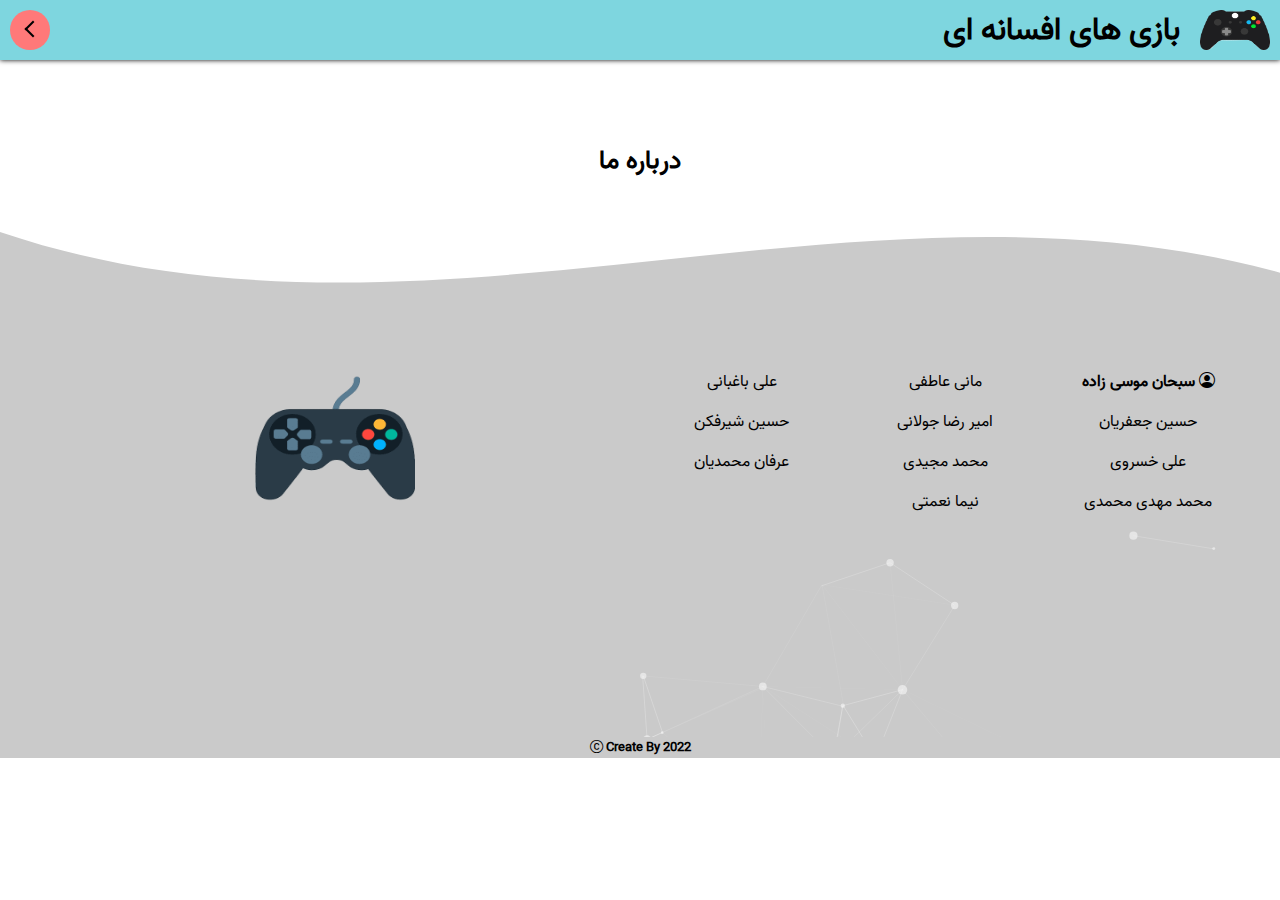
<file: Legendary Game/card/product.html>
<!DOCTYPE html>
<html lang="en">
  <head>
    <meta charset="UTF-8" />
    <meta http-equiv="X-UA-Compatible" content="IE=edge" />
    <meta name="viewport" content="width=device-width, initial-scale=1.0" />
    <link rel="icon" href="images/5.png">
    <link rel="stylesheet" href="https://cdn.jsdelivr.net/npm/bootstrap-icons@1.10.2/font/bootstrap-icons.css">
    <title>Product</title>
    <style>
      html{
            scroll-behavior: smooth;
        }
        *{
            margin: 0;
            padding: 0;
            box-sizing: border-box;
            transition: all .6s;
            font-family: vazir;
        }
        body{
            accent-color: rgb(166, 0, 255);
            animation: start .6s;
            overflow-x: hidden;
        }
        ::-webkit-scrollbar{
            width: 13px;
        }
        ::-webkit-scrollbar-thumb{
            background-color: rebeccapurple;
            border-radius: 10px;
        }
        ::selection{
            background-color: rgb(43, 198, 226);
            color: rgb(0, 0, 0);
        }
        @font-face {
            font-family: vazir;
            src: url(../fonts/Vazir-Regular.woff) format('woff'),
             url(../fonts/Vazir-Regular.ttf) format('ttf'),
             url(../fonts/Vazir-Regular.woff2) format('woff2'),
             url(../fonts/Vazir-Regular.eot);
        }
        @keyframes start{
            0%{
                transform: scale(.5);
            }
            100%{
                transform: scale(1);
            }
        }

        /*------------------------------------------------------------------------*/
      .container4{
          position: relative;
          width: 100%;
          height: 45vh;
          display: grid;
          grid-template-columns: 1fr 1fr;
          justify-content:center ;
          align-items: center;
          padding: 30px;
          overflow: hidden;
          background-color: rgb(202, 202, 202);
        }

        .footer{
          display: grid;
          grid-template-columns: 1fr 1fr 1fr;
        }

        .footer li{
          list-style: none;
          font-size: 1rem;
          line-height: 40px;
        }

        .img-footer{
          width: 160px;
          height: 140px;
          
        }
        /*navbar*/

        .nav{
          position: relative;
          width: 100%;
          height: 60px;
          background-color: #7ed6df;
          display: flex;
          justify-content: space-between ;
          align-items: center;
          box-shadow: 0 0 5px black;
          padding: 10px;
          z-index: 9999999999;
          top: 0;
        }
        .nav img{
          width: 70px;
          height: 40px;
        }

        .nav div{
          width: 500px;
          display: flex;
          justify-content: right ;
          align-items: center;
          font-size: 1rem;
        }

        .nav div li{
          list-style: none;
          padding: 5px;
          color: black;
        }
        .nav div h1{
          margin-right: 20px;
        }


        .nav div li:hover{
          cursor: pointer;
          background-color:#ff7979;
          color:aliceblue;
          border-radius: 5px;
        }

        .nav-home{
          cursor: pointer;
          background-color:#ff7979;
          color:aliceblue !important;
          border-radius: 5px;
          margin-left: 20px;
        }

        .title-text{
          text-align: center;
          font-size: 26px;
        }

        /*Body-Web*/

        .details {
          position: relative;
        display: flex;
        flex-flow: row wrap;
        margin-top: 20px;
        justify-content: center;
        align-items: center;
        width: 100%;
        padding: 30px;
        overflow: hidden;
      }

      .desc {
        width: 100%;
        padding: 20px;
      }

      .desc h1 {
        margin-bottom: 15px;
      }

      .desc p {
          font-size: 20px;
          line-height: 50px;
      }

      /* .text-div{
        width: 90%;
      } */

      .div-img{
        display: flex;
        align-items: center;
        justify-content:center ;
      }

      .img-top-2{
        width: 400px;
        height: 300px;
        border-radius: 10px;
      }

      .navbar {
        width: 100%;
        background-color: rgb(190, 190, 190);
        padding: 40px;
      }

      /* .title-h1{
        direction: ltr;
      } */

      /*btn-history*/

      .btn-history{
          width: 40px;
          height: 40px;
          background-color: #ff7979;
          color: #ecedef;
          border: none;
          border-radius: 40px;
          cursor: pointer;
        }

        .btn-history:hover{
          box-shadow: 0 0 5px black;
          width: 100px;
        }

        .btn-history::before{
          content: '';
          position: absolute;
          margin-top: -7px;
          margin-right: -9px;
          width: 10px;
          height: 10px;
          border-right: 2px solid black;
          border-top: 2px solid black;
          border-left: none;
          border-bottom: none;
          transform: rotate(-135deg);
        }

        .h1elem::before{
          content: '';
          position: absolute;
          width: 30px;
          height: 30px;
          border-radius: 50%;
          background-color: #7ed6df;
          opacity: .6;
          z-index: -1;
        }

        .pelem{
          overflow: hidden;
        }
        .pelem::before{
          content: '';
          position: absolute;
          width: 200px;
          height: 200px;
          border-radius: 50%;
          border:30px solid #7ed5dfc3;
          opacity: .6;
          z-index: -1;
          margin-top: 5%;
          left: -120px;
        }

        @media screen and (max-width:1100px){
          .container4{
            grid-template-columns: 1fr;
            
          }
          /* .details{
            grid-template-columns: 1fr;
            
          } */
        }
    </style>
  </head>
  <body dir="rtl">

    <nav>
      <div class="nav">
        <div>
          <img src="../images/8.png" alt="">
        <h1>بازی های افسانه ای</h1>
        </div>
        <button class="btn-history" title="صفحه اصلی"></button>
      </div>
    </nav>

    <div class="details"></div> 
    
    <footer>
      <h1 class="title-text">درباره ما</h1>
      <div style="height: 150px; overflow: hidden;" ><svg viewBox="0 0 500 150" preserveAspectRatio="none" style="height: 100%; width: 100%;"><path d="M0.00,49.99 C168.45,195.89 340.01,-34.03 508.74,97.21 L500.00,150.00 L0.00,150.00 Z" style="stroke: none; fill: rgb(202, 202, 202);"></path></svg></div>
      <div class="container4"  id="particles-js">
        
        <center>
          <div class="footer">
            <b><li><i class="bi bi-person-circle"></i>  سبحان موسی زاده </li></b>
            <li>مانی عاطفی</li>
            <li>علی باغبانی</li>
            <li>حسین جعفریان</li>
            <li>امیر رضا جولانی</li>
            <li>حسین شیرفکن</li>
            <li>علی خسروی</li>
            <li>محمد مجیدی</li>
            <li>عرفان محمدیان</li>
            <li>محمد مهدی محمدی</li>
            <li>نیما نعمتی</li>
          </div>
        </center>
        <div>
          <center><img src="../images/5.png" alt="" class="img-footer"></center>
        </div>
      </div>
      <center><h5 style="background-color: rgb(202, 202, 202);">Create By 2022   <i class="bi bi-c-circle"></i></h5></center>
    </footer>
    <!-- <div class="navbar">
      <button>Back</button>
    </div>-->

    <script src="../js/product.js"></script>
    <script src="../js/particles.js"></script>
    <script src="../js/app.js"></script>
  </body>
</html>
</file>
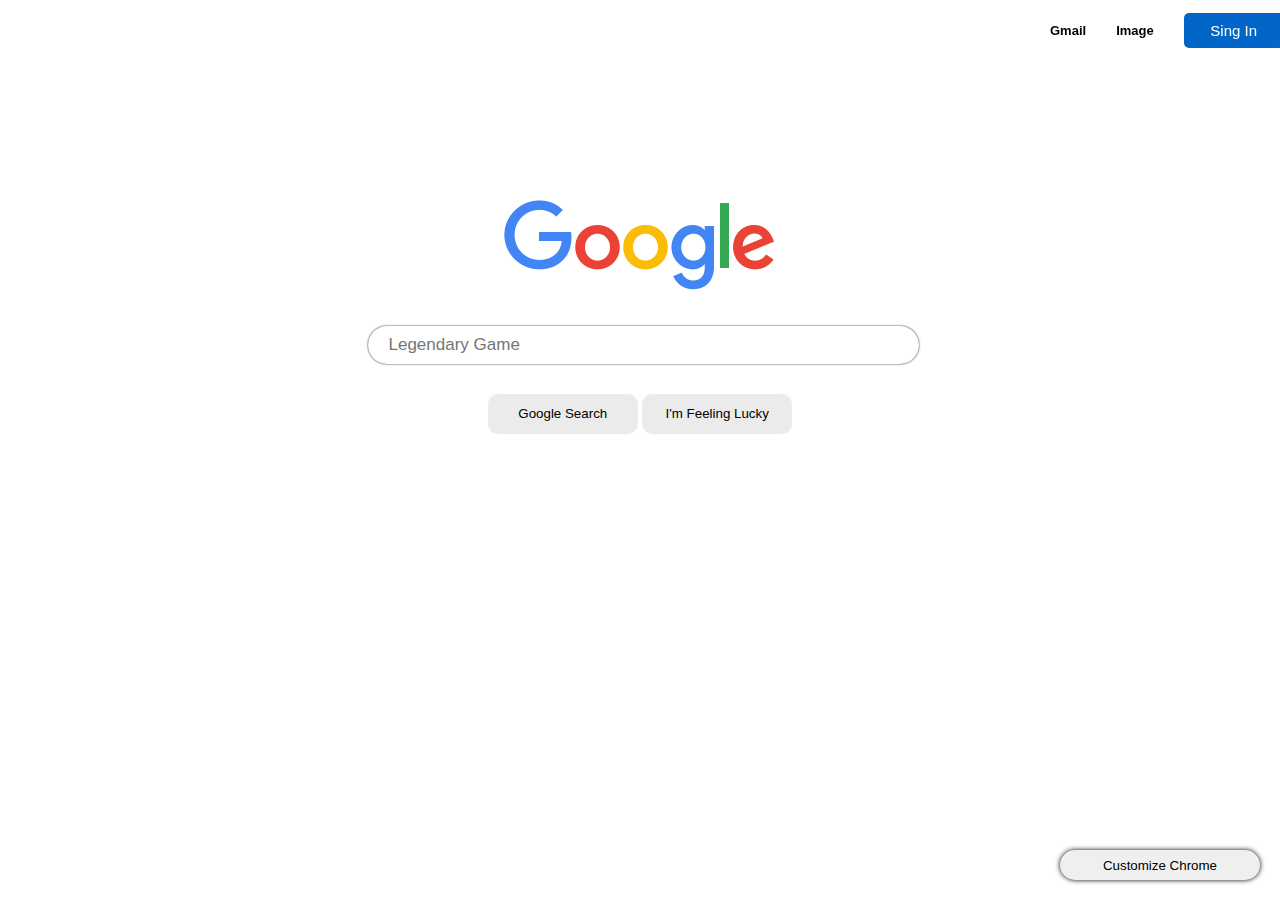
<file: Legendary Game/Start page/google.html>
<!DOCTYPE html>
<html lang="en">
<head>
    <meta charset="UTF-8">
    <meta http-equiv="X-UA-Compatible" content="IE=edge">
    <meta name="viewport" content="width=device-width, initial-scale=1.0">
    <link rel="icon" href="menu-icon-24.png">
    <link rel="stylesheet" href="style.css">
    <title>Google</title>
</head>
<body>
    <div class="nav">
        <ul>
          <li class="underline"><h4>Gmail</h4></li>
          <li class="underline"><h4>Image</h4></li>
          <li class="underline"><button class="singin">Sing In</button></li>
        </ul>
      </div>
      <div class="container">
        <img src="logo11w.png" alt="">
        <div class="search">
          <input id="srchtxt" type="text" data-toggle="tooltip" title="Search" style="border-radius: 40px ; padding-left: 20px; " class="input4" placeholder="Legendary Game " />
          <i class="fa fa-microphone fa-2x" data-toggle="tooltip" title="Search by voice" data-placement="bottom"></i>
        </div>
        <button class="btn_serch btn_one"><a href="../index.html" style="text-decoration: none; color: black;">Google Search</a></button>
        <button class="btn_serch">I'm Feeling Lucky</button>
        <!-- <p style="font-size: 13px;">Google.ca offered in:</p> -->
      </div>
      <footer>
        <button>Customize Chrome</button>
      </footer>
</body>
</html>
</file>
<file: Legendary Game/Start page/style.css>
*{
  font-family: 'Gill Sans', 'Gill Sans MT', Calibri, 'Trebuchet MS', sans-serif;
}
body,
html {
  padding: 0px;
  margin: 0px;
  text-align: center;
}

.underline:hover {
    cursor: pointer;
    text-decoration: underline;
  }

  #e {
    display: inline-block;
    transform: rotate(-25deg);
    position: relative;
    left: -8.5px;
  }
  
  .container {
    margin-top: 200px;
  }
  
ul{
  display: flex;
  flex-flow: row;
  align-items: center;
  justify-content: space-evenly;
}
  
  .nav {
    position: fixed;
    top: -10px;
    right: 35px;
    width: 250px;
    height: 50px;
  }

  
  .nav ul li {
    font-size: 13px;
    list-style: none;
    padding: 0 15px;
  }
  
  i {
    cursor: pointer;
  }
  
  
  h1 span {
    padding: 0;
    margin: 0;
    letter-spacing: -5px;
    font-size: 2.5em;
    -webkit-text-stroke: 2px;
    cursor: pointer;
  }
  
  .search {
    width: 543.026px;
    height: 37.9972px;
    margin: 30px auto;
  }
  
  .search input {
    width: 525.043px;
    height: 37.9972px;
    padding: 0 5px;
    font-size: 17px;
  }
  
  #cad {
    position: relative;
    right: -120px;
    top: -33px;
    cursor: pointer;
    color: #0266C8;
    font-weight: bold;
  }
  
  .fa-microphone {
    position: relative;
    top: -35px;
    left: 240px;
  }


  
  p:after {
    color: blue;
    content: " Français";
    cursor: pointer;
  }
  
  p:hover::after {
    text-decoration: underline;
  }
  footer{
    float: right;
    position: absolute;
    bottom: 20px;
    right: 20px;
  }
  footer button{
    width: 200px;
    height: 30px;
    border-radius: 30px;
    box-shadow: 0 0 5px black;
    border: none;
    cursor: pointer;
    transition: all .3s;
  }

  footer button:active{
    transform: scale(.8);
  }

  .btn_serch{
    width: 150px;
    height: 40px;
    border: none;
    border-radius: 10px;
    background-color: rgb(235, 235, 235);
    cursor: pointer;
    transition: all .3s;
    color: rgb(0, 0, 0);
  }
  .btn_serch:active{
    transform: scale(.8);
  }

  .singin{
    width: 100px;
    height: 35px;
    background-color: #0266C8;
    font-size: 15px;
    color: #ffffff;
    transition: all .2s;
    border: none;
    border-radius: 5px;
    cursor: pointer;
  }

  .singin:hover{
    box-shadow: 0 0 3px rgb(80, 79, 79);
  }

  .input4:hover{
    box-shadow: 0 0 5px black;
  }

  .input4{
    border: none;
    box-shadow: 0 0 2px black;
  }
</file>
